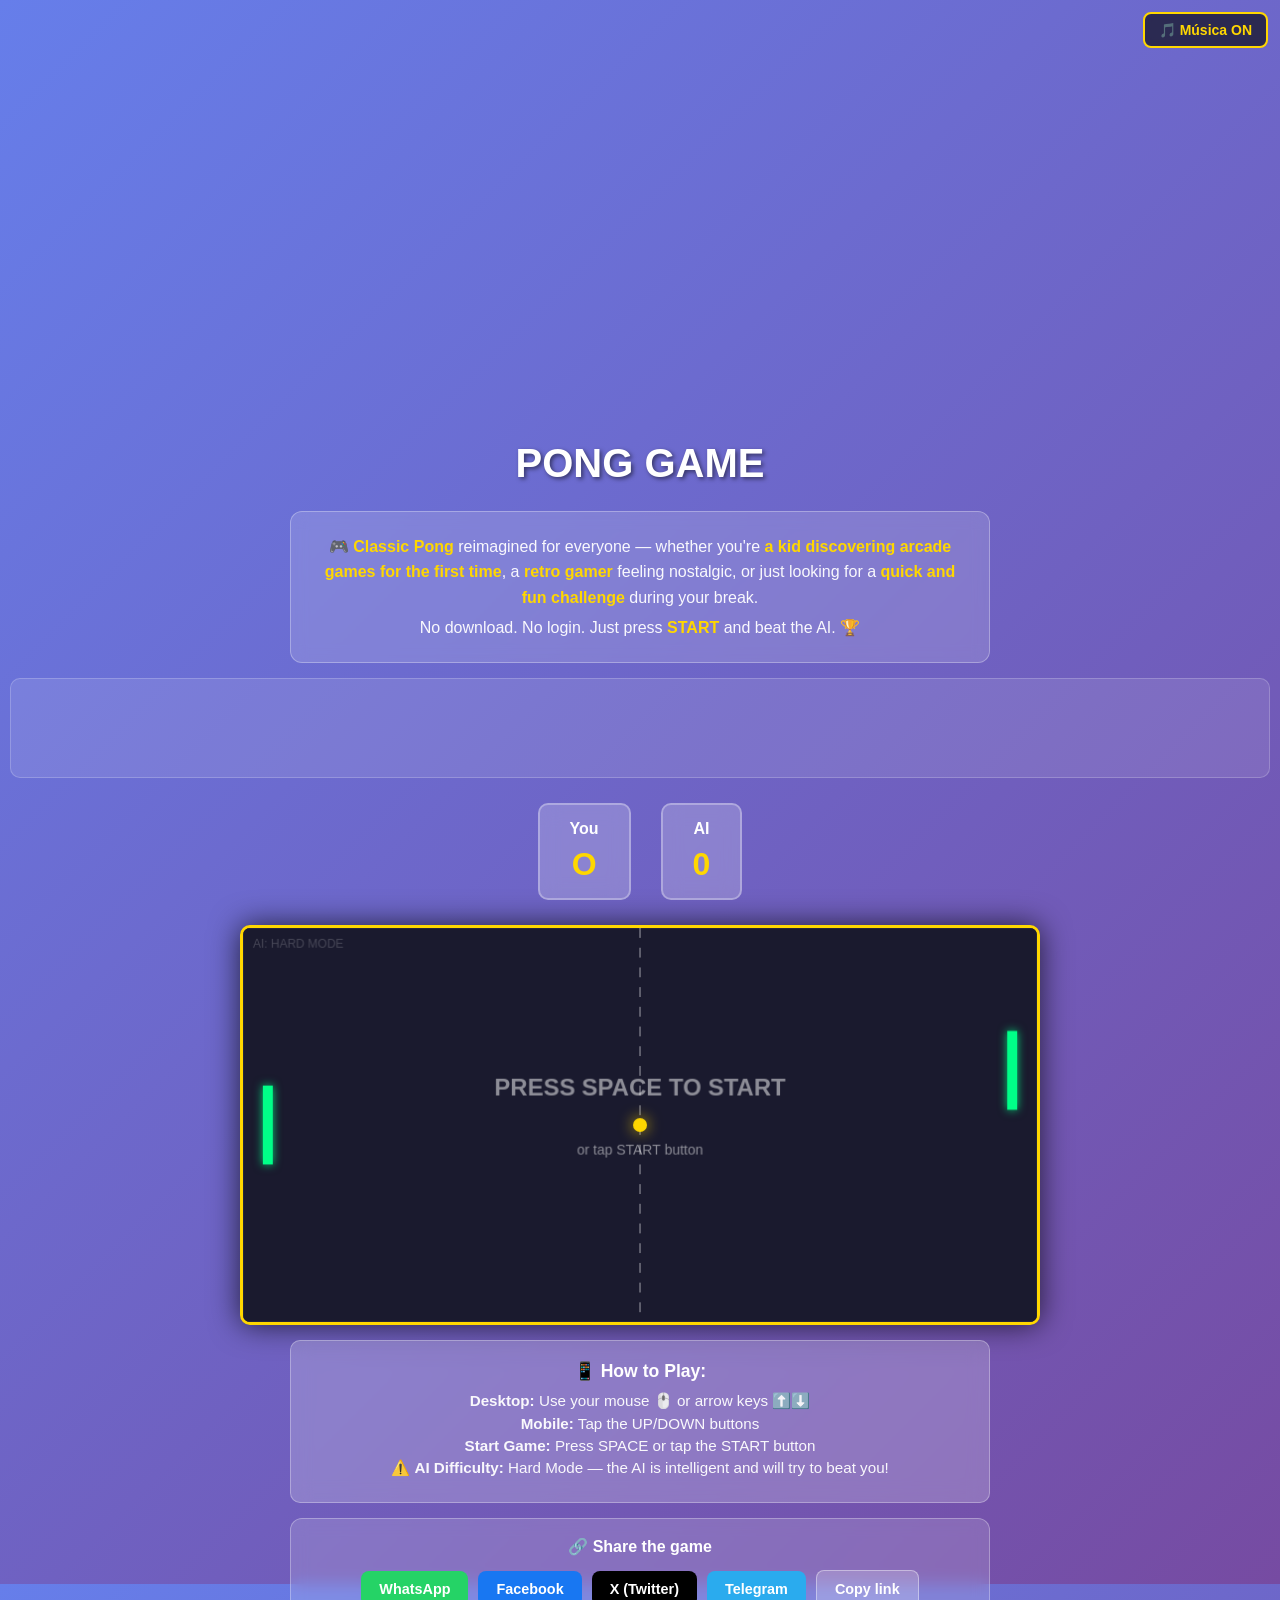
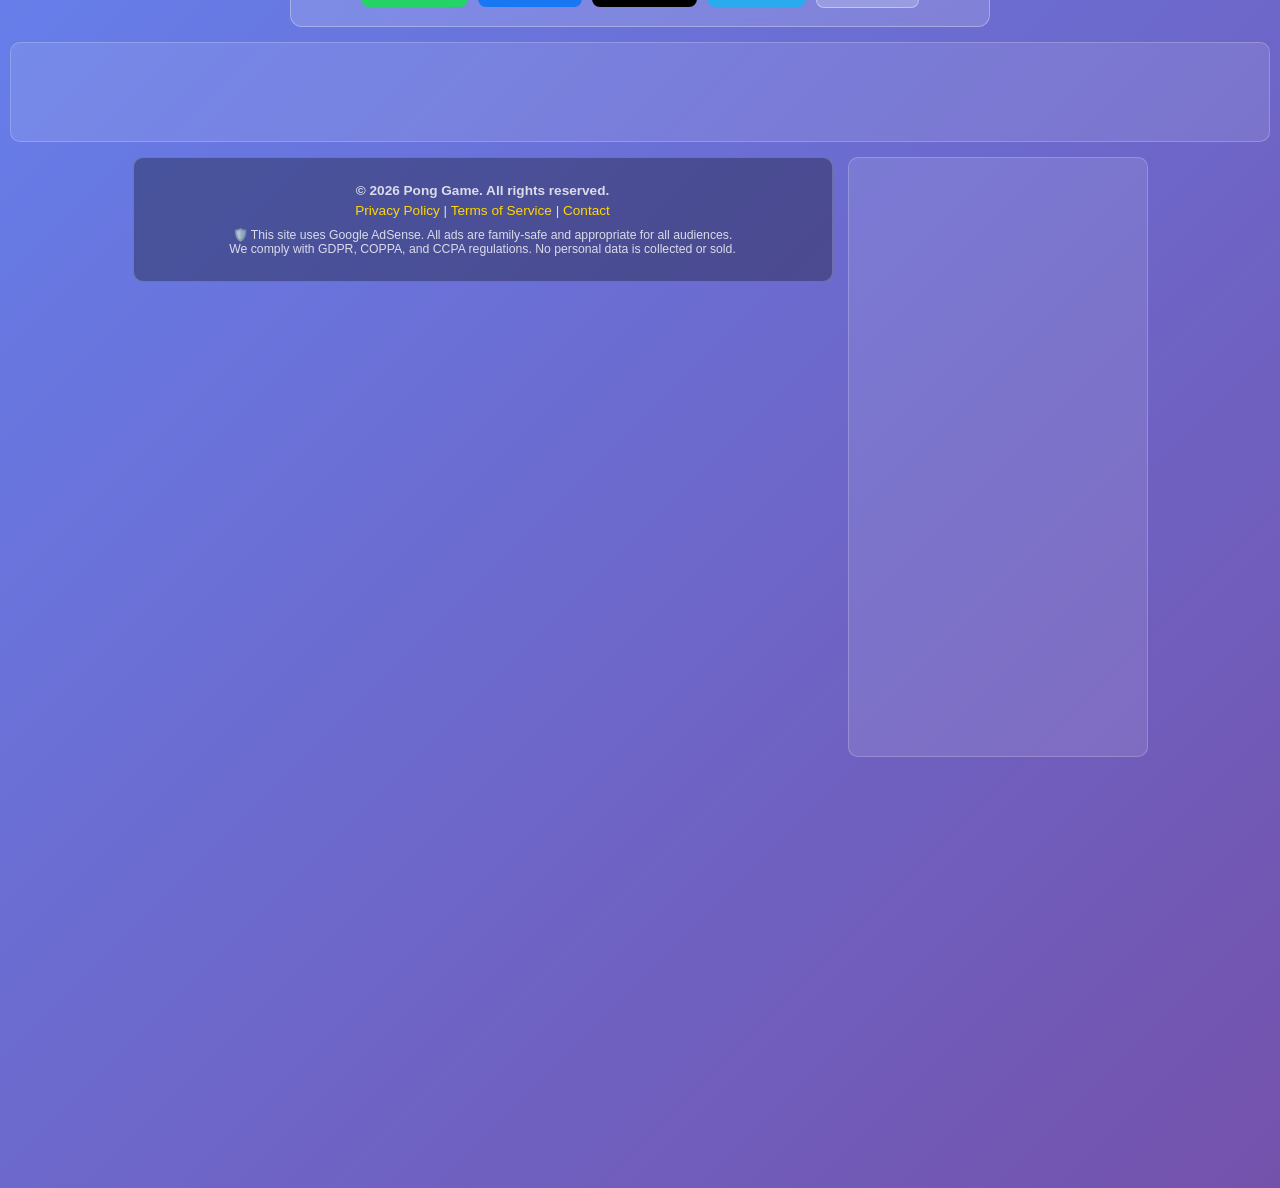
<file: index.html>
<!DOCTYPE html>
<html lang="en">
<head>
    <meta charset="UTF-8">
    <meta name="viewport" content="width=device-width, initial-scale=1.0">

    <!-- ═══ SEO BÁSICO ═══════════════════════════════════════════════════ -->
    <title>Pong Game - Play Free Online \ Classic Arcade Game</title>
    <meta name="description" content="Play the classic Pong arcade game for free online. Challenge an intelligent AI in this timeless 2-player style game. Works on mobile and desktop — no download needed!">
    <meta name="keywords" content="pong game, play pong online, free arcade game, classic pong, online pong, browser game, retro game">
    <meta name="author" content="Pong Game">
    <meta name="robots" content="index, follow">
    <link rel="canonical" href="https://ponggamee.vercel.app/">

    <!-- ═══ OPEN GRAPH (Facebook, LinkedIn, etc.) ═══════════════════════ -->
    <meta property="og:title" content="Pong Game - Play Free Online">
    <meta property="og:description" content="Play the classic Pong arcade game for free online. Challenge an intelligent AI in this timeless 2-player style game. Works on mobile and desktop — no download needed!">
    <meta property="og:image" content="https://ponggamee.vercel.app/og-image.png">
    <meta property="og:url" content="https://ponggamee.vercel.app/">
    <meta property="og:type" content="https://ponggamee.vercel.app/">

    <!-- ═══ TWITTER CARD ════════════════════════════════════════════════ -->
    <meta name="twitter:card" content="summary_large_image">
    <meta name="twitter:title" content="Pong Game - Play Free Online">
    <meta name="twitter:description" content="Challenge an intelligent AI in the classic Pong game. Free, instant play — no download, no login!">
    <meta name="twitter:image" content="https://ponggamee.vercel.app/og-image.png">

    <!-- ═══ SCHEMA.ORG (rich results no Google) ═════════════════════════ -->
    <script type="application/ld+json">
    {
      "@context": "https://schema.org",
      "@type": "VideoGame",
      "name": "Pong Game",
      "description": "Play the classic Pong arcade game for free online. Challenge an intelligent AI — no download or login required.",
      "url": "https://ponggamee.vercel.app/",
      "genre": "Arcade",
      "gamePlatform": "Web Browser",
      "operatingSystem": "Any",
      "applicationCategory": "Game",
      "offers": {
        "@type": "Offer",
        "price": "0",
        "priceCurrency": "USD"
      }
    }
    </script>

    <!-- ═══ GOOGLE TAG MANAGER ══════════════════════════════════════════ -->
    <!-- Substitui GTM-XXXXXXX pelo teu ID do GTM --
    <script>(function(w,d,s,l,i){w[l]=w[l]||[];w[l].push({'gtm.start':
    new Date().getTime(),event:'gtm.js'});var f=d.getElementsByTagName(s)[0],
    j=d.createElement(s),dl=l!='dataLayer'?'&l='+l:'';j.async=true;j.src=
    'https://www.googletagmanager.com/gtag/js?id=GT-K5QV394W'+i+dl;f.parentNode.insertBefore(j,f);
    })(window,document,'script','dataLayer','GTM-K5QV394W');</script -->

    <!-- Google tag (gtag.js) -->
    <script async src="https://www.googletagmanager.com/gtag/js?id=GT-K5QV394W"></script>
       <script>
  window.dataLayer = window.dataLayer || [];
  function gtag(){dataLayer.push(arguments);}
  gtag('js', new Date());

  gtag('config', 'GT-K5QV394W');
</script>
    <!-- Fim GTM head -->

    <link rel="stylesheet" href="styles.css">

    <!-- Google AdSense -->
    <script async src="https://pagead2.googlesyndication.com/pagead/js/adsbygoogle.js?client=ca-pub-2623532298232783"
     crossorigin="anonymous"></script>
</head>
<body>

    <!-- ═══ GOOGLE TAG MANAGER (noscript) ═══════════════════════════════ -->
    <!-- Substitui GTM-XXXXXXX pelo teu ID do GTM -->
    <noscript><iframe src="https://www.googletagmanager.com/gtag/js?id=GT-K5QV394W"
    height="0" width="0" style="display:none;visibility:hidden"></iframe></noscript>
    <!-- Fim GTM body -->

    <div class="container">
        <h1>PONG GAME</h1>

        <!-- ═══ DESCRIÇÃO — para quem é o jogo ══════════════════════════ -->
        <div class="game-description">
            <p>
                🎮 <strong>Classic Pong</strong> reimagined for everyone — whether you're
                <strong>a kid discovering arcade games for the first time</strong>,
                a <strong>retro gamer</strong> feeling nostalgic, or just looking for
                a <strong>quick and fun challenge</strong> during your break.
            </p>
            <p>
                No download. No login. Just press <strong>START</strong> and beat the AI. 🏆
            </p>
         </div>

         <!-- AdSense Top Banner -->
         <div class="ad-container">
            <ins class="adsbygoogle"
              style="display:block; text-align:center;"
              data-ad-layout="in-article"
             data-ad-format="fluid"
             data-ad-client="ca-pub-2623532298232783"
             data-ad-slot="5934276541"></ins>
            <script>
                 (adsbygoogle = window.adsbygoogle || []).push({});
            </script>
         </div>

         <div class="scoreboard">
            <div class="score">
                <h2>You</h2>
                <p id="playerScore">O</p>
            </div>
            <div class="score">
                <h2>AI</h2>
                <p id="computerScore">0</p>
            </div>
         </div>

         <div class="game-wrapper">
            <canvas id="pongCanvas" width="800" height="400"></canvas>

            <!-- Mobile Controls -->
            <div class="mobile-controls">
                <button class="control-btn up-btn" id="upBtn">▲ UP</button>
                <button class="control-btn pause-btn" id="pauseBtn">⏸ START</button>
                <button class="control-btn down-btn" id="downBtn">▼ DOWN</button>
            </div>
        </div>
            
        <!-- AdSense Sidebar Left -->
        <div class="ad-sidebar-left">
            <ins class="adsbygoogle"
                 style="display:block"
                 data-ad-client="ca-pub-2623532298232783"
                  data-ad-slot="8560439883"
                 data-ad-format="auto"
                 data-full-width-responsive="true"></ins>
            <script>
                 (adsbygoogle = window.adsbygoogle || []).push({});
            </script>
         </div>

         <div class="controls">
            <h3>📱 How to Play:</h3>
            <p><strong>Desktop:</strong> Use your mouse 🖱️ or arrow keys ⬆️⬇️</p>
            <p><strong>Mobile:</strong> Tap the UP/DOWN buttons</p>
            <p><strong>Start Game:</strong> Press SPACE or tap the START button</p>
            <p>⚠️ <strong>AI Difficulty:</strong> Hard Mode — the AI is intelligent and will try to beat you!</p>
        </div>
          
         <!-- ═══ BOTÕES DE PARTILHA ════════════════════════════════════════════ -->
         <div class="share-section">
         <p class="share-label">🔗 Share the game</p>
         <div class="share-buttons">

         <!-- WhatsApp -->
         <a class="share-btn btn-whatsapp"
         href="https://api.whatsapp.com/send?text=Play%20the%20classic%20Pong%20online%20%E2%80%94%20free%2C%20no%20download!%20%F0%9F%8F%93%20https%3A%2F%2Fponggame.com%2F"
         target="_blank" rel="noopener">
         WhatsApp
         </a>

         <!-- Facebook -->
         <a class="share-btn btn-facebook"
         href="https://www.facebook.com/sharer/sharer.php?u=https%3A%2F%2Fponggamee.vercel.app/%2F"
         target="_blank" rel="noopener">
         Facebook
         </a>

         <!-- X / Twitter -->
         <a class="share-btn btn-twitter"
          href="https://twitter.com/intent/tweet?text=Play%20the%20classic%20Pong%20online%20%F0%9F%8F%93%20%E2%80%94%20free%2C%20no%20download!&url=https%3A%2F%2Fponggamee.vercel.app/%2F"
          target="_blank" rel="noopener">
          X (Twitter)
         </a>

         <!-- Telegram -->
         <a class="share-btn btn-telegram"
         href="https://t.me/share/url?url=https%3A%2F%2Fponggamee.vercel.app/%2F&text=Play%20the%20classic%20Pong%20online%20%F0%9F%8F%93%20%E2%80%94%20free%2C%20no%20download!"
         target="_blank" rel="noopener">
         Telegram
         </a>

          <!-- Copiar link -->
           <button class="share-btn btn-copy" onclick="copyLink()">
           Copy link
          </button>
          <span id="copyToast" style="display:none; color:#00ff88; font-size:0.85em;">✓ Link copied!</span>
          </div>
        </div>

        <!-- AdSense Bottom Banner -->
        <div class="ad-container">
            <ins class="adsbygoogle"
             style="display:block"
             data-ad-client="ca-pub-2623532298232783"
             data-ad-slot="7251924772"
             data-ad-format="auto"
             data-full-width-responsive="true"></ins>
            <script>
                 (adsbygoogle = window.adsbygoogle || []).push({});
            </script>
        </div>

        <!-- Privacy & Policies Footer -->
        <div class="policy-footer">
            <p><strong>© 2026 Pong Game. All rights reserved.</strong></p>
            <p>
                <a href="privacy.html">Privacy Policy</a> |
                <a href="terms.html">Terms of Service</a> |
                <a href="contact.html">Contact</a>
            </p>
            <p style="margin-top: 10px; font-size: 0.9em;">
                🛡️ This site uses Google AdSense. All ads are family-safe and appropriate for all audiences.
                <br>We comply with GDPR, COPPA, and CCPA regulations. No personal data is collected or sold.
            </p>
        </div>
    </div>

    <script src="script.js"></script>
</body>
</html>
<!-- Nota: adiciona o bloco abaixo ao teu styles.css -->
</file>
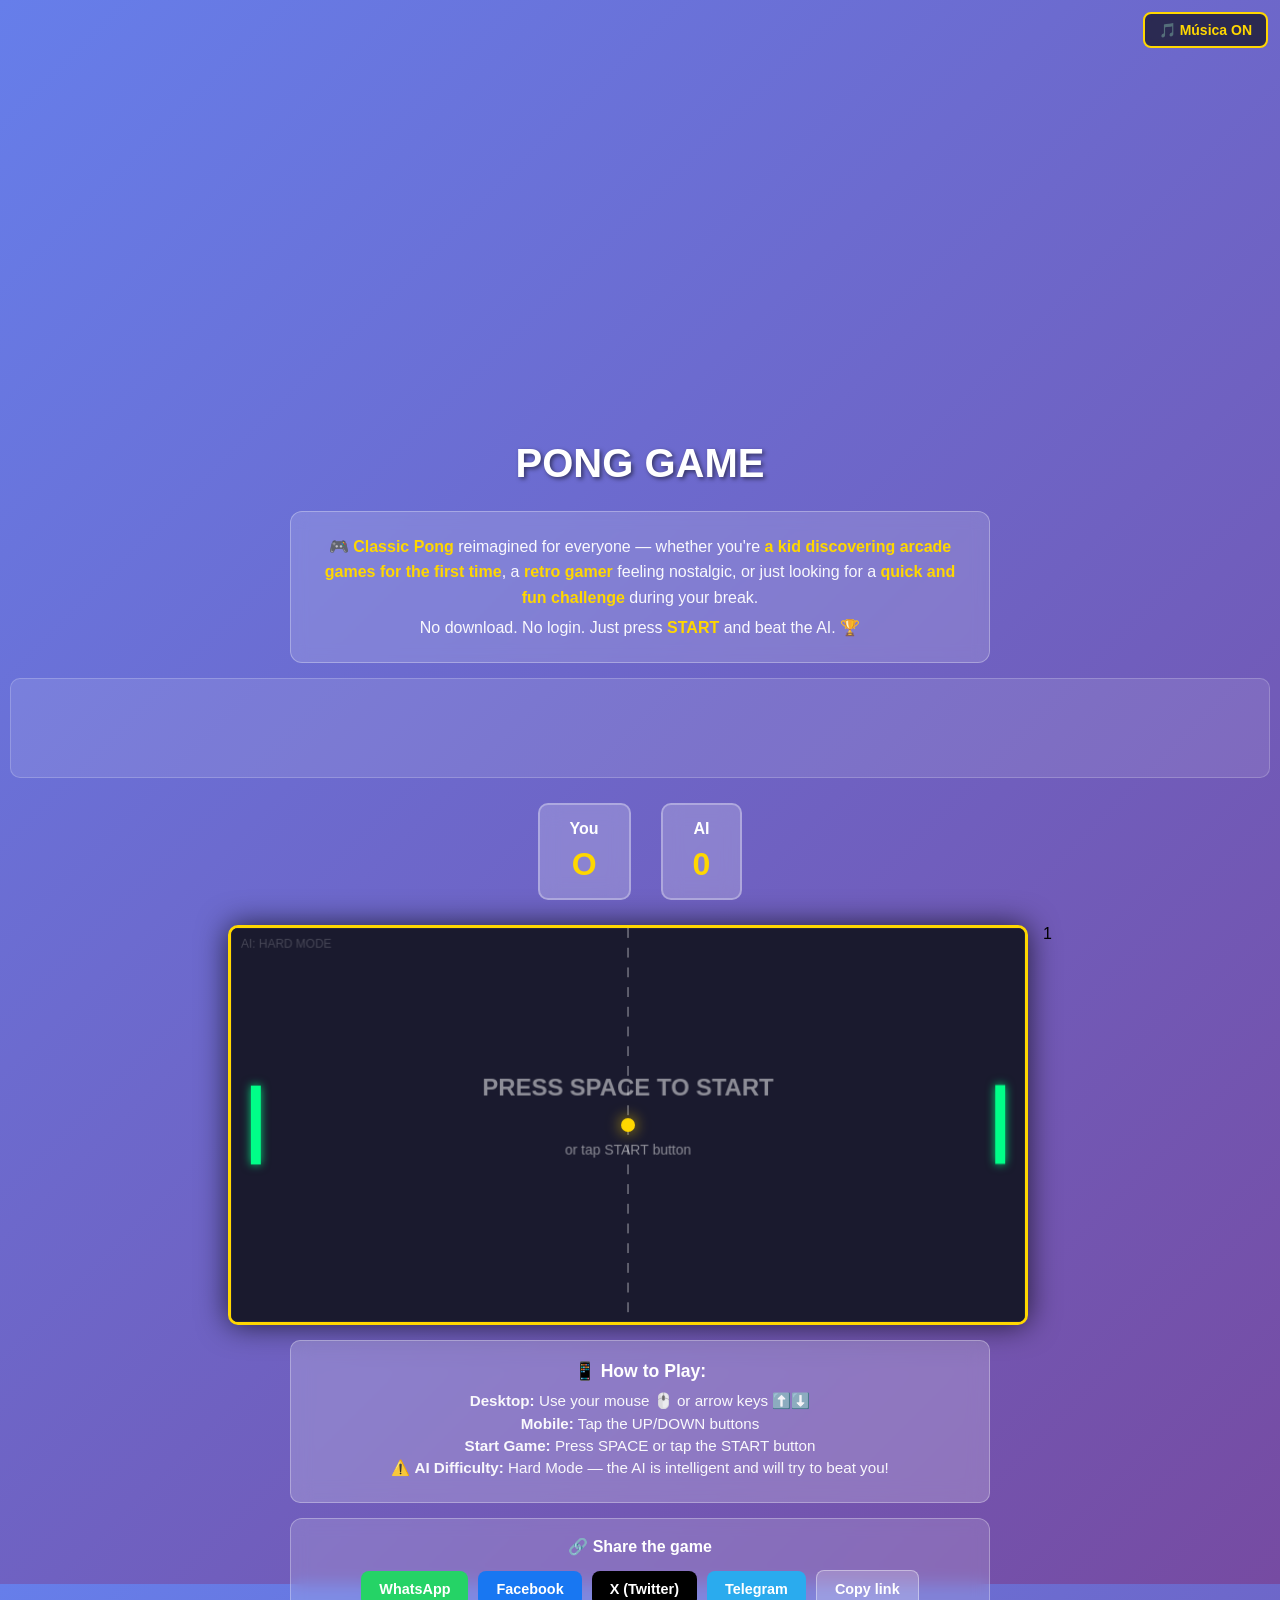
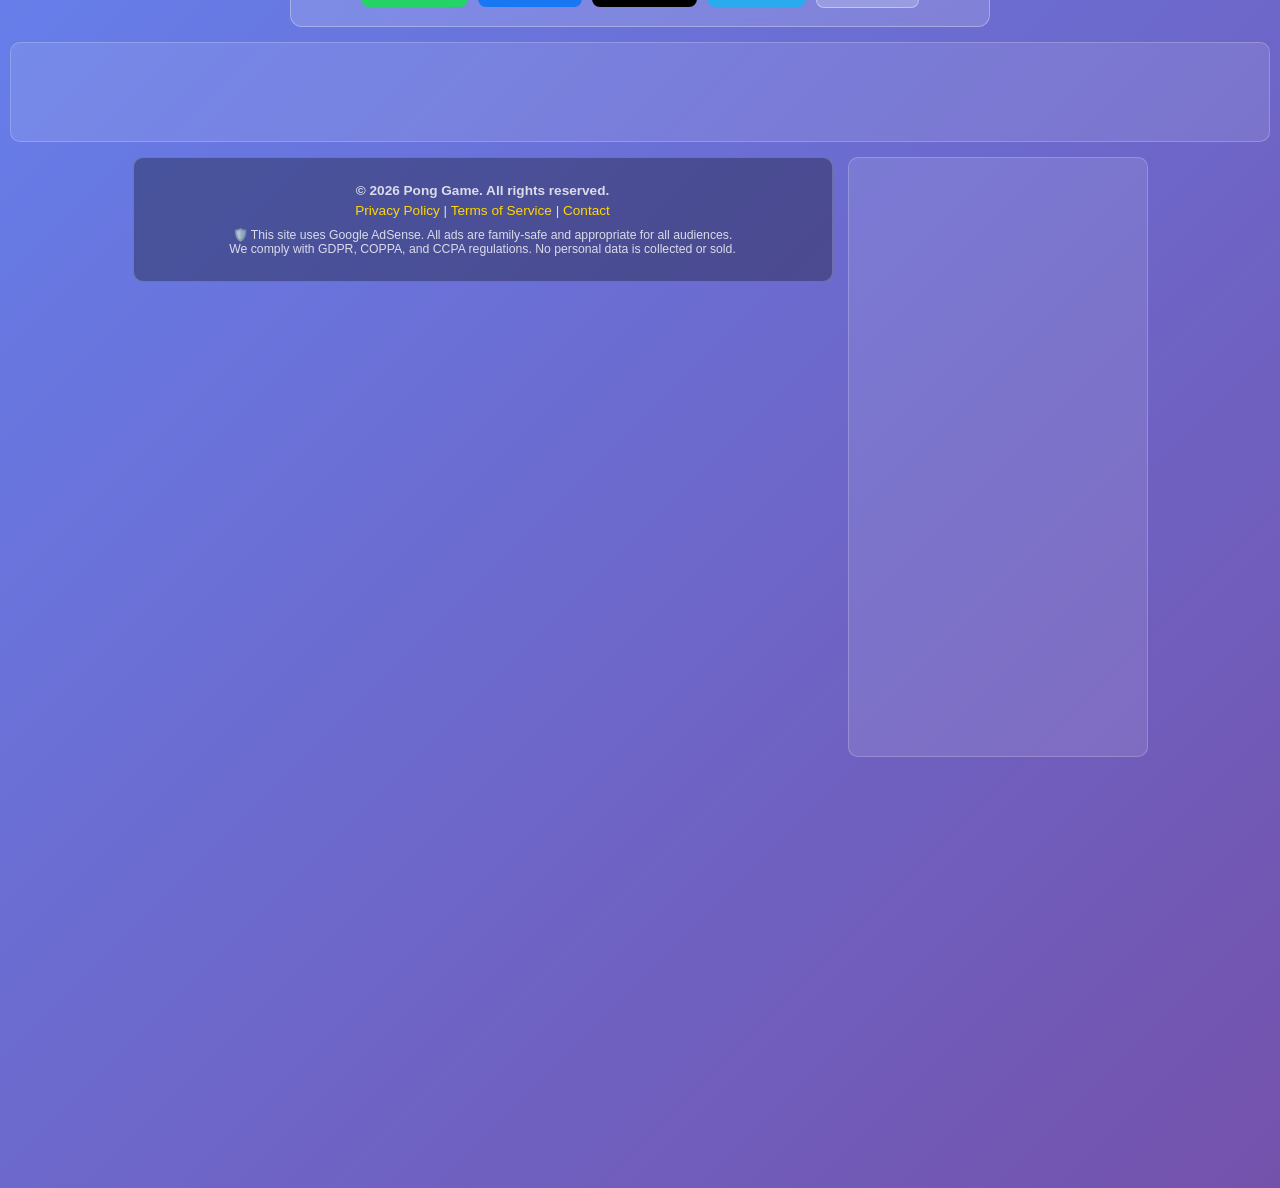
<file: Pong-Game/index.html>
<!DOCTYPE html>
<html lang="en">
<head>
    <meta charset="UTF-8">
    <meta name="viewport" content="width=device-width, initial-scale=1.0">

    <!-- ═══ SEO BÁSICO ═══════════════════════════════════════════════════ -->
    <title>Pong Game - Play Free Online \ Classic Arcade Game</title>
    <meta name="description" content="Play the classic Pong arcade game for free online. Challenge an intelligent AI in this timeless 2-player style game. Works on mobile and desktop — no download needed!">
    <meta name="keywords" content="pong game, play pong online, free arcade game, classic pong, online pong, browser game, retro game">
    <meta name="author" content="Pong Game">
    <meta name="robots" content="index, follow">
    <link rel="canonical" href="https://yoursite.com/">

    <!-- ═══ OPEN GRAPH (Facebook, LinkedIn, etc.) ═══════════════════════ -->
    <meta property="og:title" content="Pong Game - Play Free Online">
    <meta property="og:description" content="Play the classic Pong arcade game for free online. Challenge an intelligent AI in this timeless 2-player style game. Works on mobile and desktop — no download needed!">
    <meta property="og:image" content="https://yoursite.com/og-image.png">
    <meta property="og:url" content="https://yoursite.com/">
    <meta property="og:type" content="website">

    <!-- ═══ TWITTER CARD ════════════════════════════════════════════════ -->
    <meta name="twitter:card" content="summary_large_image">
    <meta name="twitter:title" content="Pong Game - Play Free Online">
    <meta name="twitter:description" content="Challenge an intelligent AI in the classic Pong game. Free, instant play — no download, no login!">
    <meta name="twitter:image" content="https://yoursite.com/og-image.png">

    <!-- ═══ SCHEMA.ORG (rich results no Google) ═════════════════════════ -->
    <script type="application/ld+json">
    {
      "@context": "https://schema.org",
      "@type": "VideoGame",
      "name": "Pong Game",
      "description": "Play the classic Pong arcade game for free online. Challenge an intelligent AI — no download or login required.",
      "url": "https://yoursite.com/",
      "genre": "Arcade",
      "gamePlatform": "Web Browser",
      "operatingSystem": "Any",
      "applicationCategory": "Game",
      "offers": {
        "@type": "Offer",
        "price": "0",
        "priceCurrency": "USD"
      }
    }
    </script>

    <!-- ═══ GOOGLE TAG MANAGER ══════════════════════════════════════════ -->
    <!-- Substitui GTM-XXXXXXX pelo teu ID do GTM -->
    <script>(function(w,d,s,l,i){w[l]=w[l]||[];w[l].push({'gtm.start':
    new Date().getTime(),event:'gtm.js'});var f=d.getElementsByTagName(s)[0],
    j=d.createElement(s),dl=l!='dataLayer'?'&l='+l:'';j.async=true;j.src=
    'https://www.googletagmanager.com/gtm.js?id='+i+dl;f.parentNode.insertBefore(j,f);
    })(window,document,'script','dataLayer','GTM-K5QV394W');</script>
    <!-- Fim GTM head -->

    <link rel="stylesheet" href="styles.css">

    <!-- Google AdSense -->
    <script async src="https://pagead2.googlesyndication.com/pagead/js/adsbygoogle.js?client=ca-pub-2623532298232783"
     crossorigin="anonymous"></script>
</head>
<body>

    <!-- ═══ GOOGLE TAG MANAGER (noscript) ═══════════════════════════════ -->
    <!-- Substitui GTM-XXXXXXX pelo teu ID do GTM -->
    <noscript><iframe src="https://www.googletagmanager.com/ns.html?id=GTM-K5QV394W"
    height="0" width="0" style="display:none;visibility:hidden"></iframe></noscript>
    <!-- Fim GTM body -->

    <div class="container">
        <h1>PONG GAME</h1>

        <!-- ═══ DESCRIÇÃO — para quem é o jogo ══════════════════════════ -->
        <div class="game-description">
            <p>
                🎮 <strong>Classic Pong</strong> reimagined for everyone — whether you're
                <strong>a kid discovering arcade games for the first time</strong>,
                a <strong>retro gamer</strong> feeling nostalgic, or just looking for
                a <strong>quick and fun challenge</strong> during your break.
            </p>
            <p>
                No download. No login. Just press <strong>START</strong> and beat the AI. 🏆
            </p>
         </div>

         <!-- AdSense Top Banner -->
         <div class="ad-container">
            <ins class="adsbygoogle"
              style="display:block; text-align:center;"
              data-ad-layout="in-article"
             data-ad-format="fluid"
             data-ad-client="ca-pub-2623532298232783"
             data-ad-slot="5934276541"></ins>
            <script>
                 (adsbygoogle = window.adsbygoogle || []).push({});
            </script>
         </div>

         <div class="scoreboard">
            <div class="score">
                <h2>You</h2>
                <p id="playerScore">O</p>
            </div>
            <div class="score">
                <h2>AI</h2>
                <p id="computerScore">0</p>
            </div>
         </div>

         <div class="game-wrapper">
            <canvas id="pongCanvas" width="800" height="400"></canvas>

            <!-- Mobile Controls -->
            <div class="mobile-controls">
                <button class="control-btn up-btn" id="upBtn">▲ UP</button>
                <button class="control-btn pause-btn" id="pauseBtn">⏸ START</button>
                <button class="control-btn down-btn" id="downBtn">▼ DOWN</button>
            </div>
        </div>
            1
        <!-- AdSense Sidebar Left -->
        <div class="ad-sidebar-left">
            <ins class="adsbygoogle"
                 style="display:block"
                 data-ad-client="ca-pub-2623532298232783"
                  data-ad-slot="8560439883"
                 data-ad-format="auto"
                 data-full-width-responsive="true"></ins>
            <script>
                 (adsbygoogle = window.adsbygoogle || []).push({});
            </script>
         </div>

         <div class="controls">
            <h3>📱 How to Play:</h3>
            <p><strong>Desktop:</strong> Use your mouse 🖱️ or arrow keys ⬆️⬇️</p>
            <p><strong>Mobile:</strong> Tap the UP/DOWN buttons</p>
            <p><strong>Start Game:</strong> Press SPACE or tap the START button</p>
            <p>⚠️ <strong>AI Difficulty:</strong> Hard Mode — the AI is intelligent and will try to beat you!</p>
        </div>
          
         <!-- ═══ BOTÕES DE PARTILHA ════════════════════════════════════════════ -->
         <div class="share-section">
         <p class="share-label">🔗 Share the game</p>
         <div class="share-buttons">

         <!-- WhatsApp -->
         <a class="share-btn btn-whatsapp"
         href="https://api.whatsapp.com/send?text=Play%20the%20classic%20Pong%20online%20%E2%80%94%20free%2C%20no%20download!%20%F0%9F%8F%93%20https%3A%2F%2Fponggame.com%2F"
         target="_blank" rel="noopener">
         WhatsApp
         </a>

         <!-- Facebook -->
         <a class="share-btn btn-facebook"
         href="https://www.facebook.com/sharer/sharer.php?u=https%3A%2F%2Fponggame.com%2F"
         target="_blank" rel="noopener">
         Facebook
         </a>

         <!-- X / Twitter -->
         <a class="share-btn btn-twitter"
          href="https://twitter.com/intent/tweet?text=Play%20the%20classic%20Pong%20online%20%F0%9F%8F%93%20%E2%80%94%20free%2C%20no%20download!&url=https%3A%2F%2Fponggame.com%2F"
          target="_blank" rel="noopener">
          X (Twitter)
         </a>

         <!-- Telegram -->
         <a class="share-btn btn-telegram"
         href="https://t.me/share/url?url=https%3A%2F%2Fponggame.com%2F&text=Play%20the%20classic%20Pong%20online%20%F0%9F%8F%93%20%E2%80%94%20free%2C%20no%20download!"
         target="_blank" rel="noopener">
         Telegram
         </a>

          <!-- Copiar link -->
           <button class="share-btn btn-copy" onclick="copyLink()">
           Copy link
          </button>
          <span id="copyToast" style="display:none; color:#00ff88; font-size:0.85em;">✓ Link copied!</span>
          </div>
        </div>

        <!-- AdSense Bottom Banner -->
        <div class="ad-container">
            <ins class="adsbygoogle"
             style="display:block"
             data-ad-client="ca-pub-2623532298232783"
             data-ad-slot="7251924772"
             data-ad-format="auto"
             data-full-width-responsive="true"></ins>
            <script>
                 (adsbygoogle = window.adsbygoogle || []).push({});
            </script>
        </div>

        <!-- Privacy & Policies Footer -->
        <div class="policy-footer">
            <p><strong>© 2026 Pong Game. All rights reserved.</strong></p>
            <p>
                <a href="privacy.html">Privacy Policy</a> |
                <a href="terms.html">Terms of Service</a> |
                <a href="contact.html">Contact</a>
            </p>
            <p style="margin-top: 10px; font-size: 0.9em;">
                🛡️ This site uses Google AdSense. All ads are family-safe and appropriate for all audiences.
                <br>We comply with GDPR, COPPA, and CCPA regulations. No personal data is collected or sold.
            </p>
        </div>
    </div>

    <script src="script.js"></script>
</body>
</html>
<!-- Nota: adiciona o bloco abaixo ao teu styles.css -->
</file>
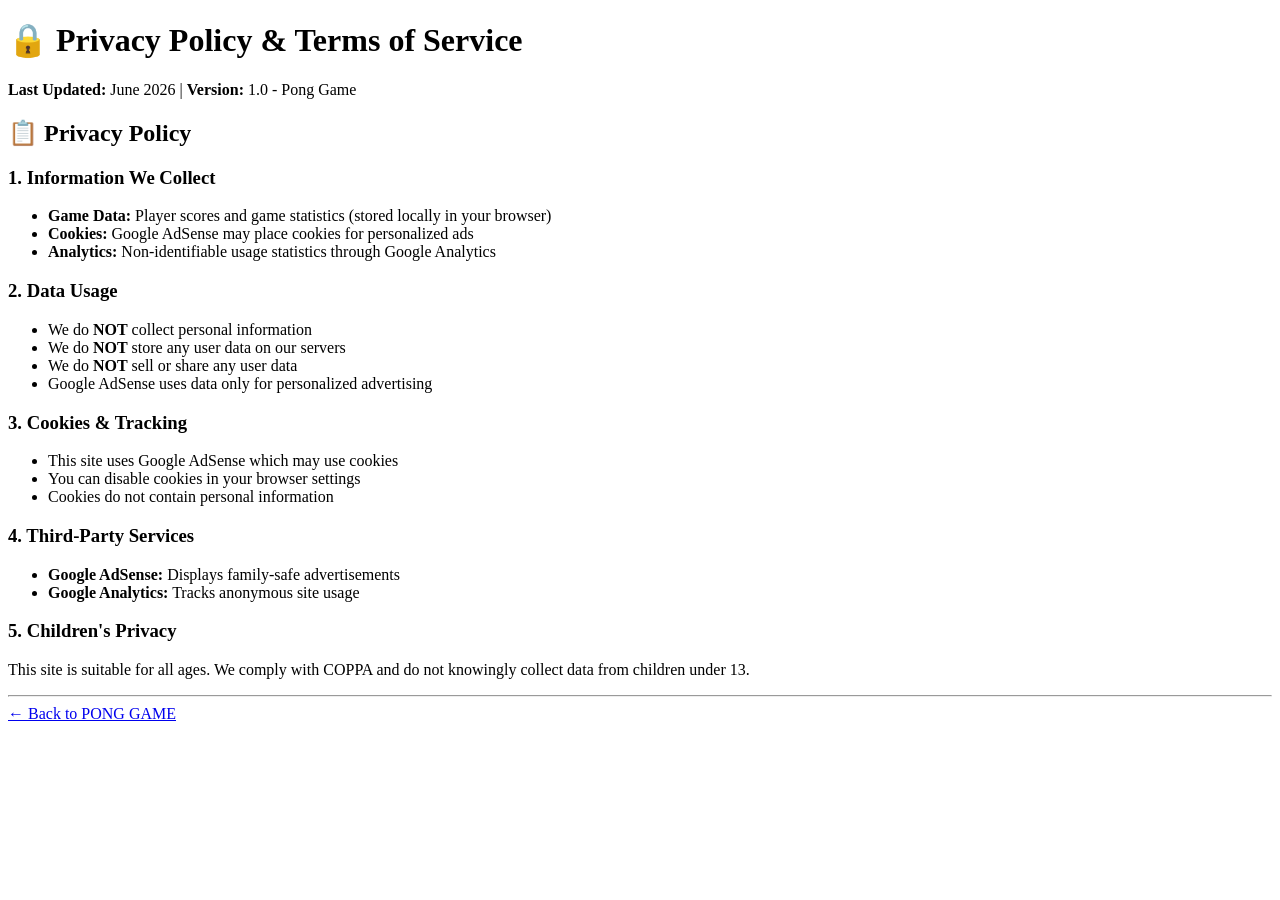
<file: privacy.html>
<!DOCTYPE html>
<html lang="en">
<head>
    <meta charset="UTF-8">
    <meta name="viewport" content="width=device-width, initial-scale=1.0">
    <title>Privacy Policy & Terms of Service - Pong Game</title>
    <div class="container">
        <h1>🔒 Privacy Policy & Terms of Service</h1>
        
        <div class="highlight">
            <strong>Last Updated:</strong> June 2026 | <strong>Version:</strong> 1.0 - Pong Game
        </div>

        <!-- Privacy Policy Section -->
        <h2>📋 Privacy Policy</h2>

        <h3>1. Information We Collect</h3>
        <ul>
            <li><strong>Game Data:</strong> Player scores and game statistics (stored locally in your browser)</li>
            <li><strong>Cookies:</strong> Google AdSense may place cookies for personalized ads</li>
            <li><strong>Analytics:</strong> Non-identifiable usage statistics through Google Analytics</li>
        </ul>

        <h3>2. Data Usage</h3>
        <ul>
            <li>We do <strong>NOT</strong> collect personal information</li>
            <li>We do <strong>NOT</strong> store any user data on our servers</li>
            <li>We do <strong>NOT</strong> sell or share any user data</li>
            <li>Google AdSense uses data only for personalized advertising</li>
        </ul>

        <h3>3. Cookies & Tracking</h3>
        <ul>
            <li>This site uses Google AdSense which may use cookies</li>
            <li>You can disable cookies in your browser settings</li>
            <li>Cookies do not contain personal information</li>
        </ul>

        <h3>4. Third-Party Services</h3>
        <ul>
            <li><strong>Google AdSense:</strong> Displays family-safe advertisements</li>
            <li><strong>Google Analytics:</strong> Tracks anonymous site usage</li>
        </ul>

        <h3>5. Children's Privacy</h3>
        <p>This site is suitable for all ages. We comply with COPPA and do not knowingly collect data from children under 13.</p>

        <hr>
    <a href="index.html" class="back-link">← Back to PONG GAME</a>
    </div> 
</body>
</html>
</file>
<file: styles.css>
* {
    margin: 0;
    padding: 0;
    box-sizing: border-box;
}

html, body {
    width: 100%;
     height: 176%;
}

body {
    font-family: 'Segoe UI', Tahoma, Geneva, Verdana, sans-serif;
    background: linear-gradient(135deg, #667eea 0%, #764ba2 100%);
    min-height: 100vh;
    display: flex;
    justify-content: center;
    align-items: center;
    padding: 10px;
    overflow-x: hidden;
}

.container {
    display: flex;
    flex-wrap: wrap;
    justify-content: center;
    align-items: flex-start;
    gap: 15px;
    max-width: 1400px;
    margin: 0 auto;
    width: 100%;
}

h1 {
    color: white;
    text-align: center;
    font-size: 2.5em;
    margin: 10px 0;
    text-shadow: 2px 2px 4px rgba(0, 0, 0, 0.5);
    width: 100%;
}

/* ═══ DESCRIÇÃO DO JOGO ══════════════════════════════════════════════════ */
.game-description {
    background: rgba(255, 255, 255, 0.15);
    border: 1px solid rgba(255, 255, 255, 0.3);
    border-radius: 12px;
    padding: 18px 24px;
    text-align: center;
    width: 100%;
    max-width: 700px;
    backdrop-filter: blur(8px);
}

.game-description p {
    color: rgba(255, 255, 255, 0.95);
    font-size: 1em;
    line-height: 1.6;
    margin: 4px 0;
}

.game-description strong {
    color: #ffd700;
}

/* ═══ SCOREBOARD ══════════════════════════════════════════════════════════ */
.scoreboard {
    display: flex;
    gap: 30px;
    justify-content: center;
    width: 100%;
    margin: 10px 0;
}

.score {
    background: rgba(255, 255, 255, 0.2);
    padding: 15px 30px;
    border-radius: 10px;
    text-align: center;
    backdrop-filter: blur(10px);
    border: 2px solid rgba(255, 255, 255, 0.3);
}

.score h2 {
    color: white;
    font-size: 1em;
    margin-bottom: 8px;
}

.score p {
    color: #ffd700;
    font-size: 2em;
    font-weight: bold;
}

/* ═══ GAME WRAPPER ════════════════════════════════════════════════════════ */
.game-wrapper {
    display: flex;
    flex-direction: column;
    align-items: center;
    gap: 15px;
    width: 100%;
    max-width: 800px;
}

/* ═══ CANVAS ══════════════════════════════════════════════════════════════ */
#pongCanvas {
    display: block;
    background: #1a1a2e;
    border: 3px solid #ffd700;
    border-radius: 10px;
    box-shadow: 0 0 30px rgba(0, 0, 0, 0.7);
    cursor: none;
    width: 100%;
    max-width: 800px;
    height: auto;
    aspect-ratio: 2 / 1;
}

/* ═══ MOBILE CONTROLS ════════════════════════════════════════════════════ */
.mobile-controls {
    display: none;
    gap: 10px;
    justify-content: center;
    align-items: center;
    width: 100%;
    flex-wrap: wrap;
}

.control-btn {
    padding: 15px 20px;
    font-size: 1em;
    font-weight: bold;
    border: none;
    border-radius: 8px;
    cursor: pointer;
    transition: all 0.2s;
    color: white;
    text-shadow: 1px 1px 2px rgba(0, 0, 0, 0.5);
    touch-action: manipulation;
    -webkit-tap-highlight-color: transparent;
    user-select: none;
    -webkit-user-select: none;
}

.up-btn, .down-btn {
    background: linear-gradient(135deg, #667eea 0%, #764ba2 100%);
    border: 2px solid #ffd700;
    flex: 1;
    min-width: 100px;
    max-width: 150px;
}

.up-btn:active, .down-btn:active {
    transform: scale(0.95);
    box-shadow: 0 0 15px rgba(255, 215, 0, 0.6);
}

.pause-btn {
    background: linear-gradient(135deg, #f093fb 0%, #f5576c 100%);
    border: 2px solid #ffd700;
    flex: 1;
    min-width: 120px;
    max-width: 180px;
}

.pause-btn:hover {
    box-shadow: 0 0 20px rgba(245, 87, 108, 0.6);
}

.pause-btn:active {
    transform: scale(0.95);
}

/* ═══ ADSENSE ════════════════════════════════════════════════════════════ */
.ad-container {
    width: 100%;
    display: flex;
    justify-content: center;
    padding: 10px;
    background: rgba(255, 255, 255, 0.1);
    border-radius: 10px;
    min-height: 100px;
    border: 1px solid rgba(255, 255, 255, 0.2);
}

.ad-sidebar-left {
    min-width: 300px;
    padding: 10px;
    background: rgba(255, 255, 255, 0.1);
    border-radius: 10px;
    min-height: 600px;
    order: +1;
    border: 1px solid rgba(255, 255, 255, 0.2);
}

/* ═══ CONTROLS INFO ══════════════════════════════════════════════════════ */
.controls {
    background: rgba(255, 255, 255, 0.2);
    padding: 20px;
    border-radius: 10px;
    text-align: center;
    backdrop-filter: blur(10px);
    width: 100%;
    max-width: 700px;
    border: 1px solid rgba(255, 255, 255, 0.3);
}

.controls h3 {
    color: white;
    font-size: 1.1em;
    margin-bottom: 10px;
}

.controls p {
    color: rgba(255, 255, 255, 0.95);
    font-size: 0.95em;
    margin: 5px 0;
}

/* ═══ POLICY FOOTER ══════════════════════════════════════════════════════ */
.policy-footer {
    background: rgba(0, 0, 0, 0.3);
    padding: 20px;
    border-radius: 10px;
    text-align: center;
    width: 100%;
    max-width: 700px;
    color: rgba(255, 255, 255, 0.8);
    font-size: 0.85em;
    border: 1px solid rgba(255, 255, 255, 0.2);
}

.policy-footer p {
    margin: 5px 0;
}

.policy-footer a {
    color: #ffd700;
    text-decoration: none;
    transition: all 0.3s;
}

.policy-footer a:hover {
    text-decoration: underline;
    color: #ffed4e;
}

/* ═══ TABLET ══════════════════════════════════════════════════════════════ */
@media (max-width: 1200px) {
    .ad-sidebar-left,
    .ad-sidebar-right {
        min-width: 250px;
        min-height: 400px;
    }

    h1 { font-size: 2em; }

    .scoreboard { gap: 20px; }

    .score {
        padding: 12px 25px;
    }

    .score p { font-size: 1.8em; }
}

/* ═══ MOBILE ══════════════════════════════════════════════════════════════ */
@media (max-width: 900px) {
    body { padding: 5px; }

    .container { gap: 10px; }

    .ad-sidebar-left,
    .ad-sidebar-right { display: none; }

    .mobile-controls { display: flex; }

    h1 {
        font-size: 1.8em;
        margin: 5px 0;
    }

    .scoreboard {
        gap: 15px;
        margin: 5px 0;
    }

    .score {
        padding: 10px 20px;
        border-radius: 8px;
    }

    .score h2 { font-size: 0.9em; }
    .score p  { font-size: 1.5em; }

    .game-wrapper { gap: 10px; }

    #pongCanvas { border: 2px solid #ffd700; }

    .control-btn {
        padding: 12px 16px;
        font-size: 0.9em;
        min-width: 80px;
        max-width: 100px;
    }

    .pause-btn {
        min-width: 100px;
        max-width: 150px;
    }

    .controls { padding: 15px; }
    .controls h3 { font-size: 1em; }
    .controls p  { font-size: 0.85em; }

    .ad-container { min-height: 80px; }

    .policy-footer {
        padding: 15px;
        font-size: 0.8em;
    }

    .game-description {
        padding: 14px 16px;
    }

    .game-description p { font-size: 0.88em; }
}

/* ═══ SMALL MOBILE ════════════════════════════════════════════════════════ */
@media (max-width: 600px) {
    body { padding: 3px; }

    .container { gap: 8px; }

    h1 {
        font-size: 1.5em;
        margin: 3px 0;
    }

    .scoreboard {
        gap: 10px;
        margin: 3px 0;
    }

    .score { padding: 8px 15px; }
    .score h2 { font-size: 0.8em; }
    .score p  { font-size: 1.3em; }

    #pongCanvas {
        max-width: 100%;
        border: 2px solid #ffd700;
    }

    .mobile-controls { width: 100%; }

    .control-btn {
        padding: 10px 12px;
        font-size: 0.8em;
        min-width: 70px;
        max-width: 85px;
        border-radius: 6px;
    }

    .up-btn, .down-btn {
        flex: 1;
        max-width: 90px;
    }

    .pause-btn {
        flex: 1;
        max-width: 100px;
        min-width: 90px;
    }

    .controls { padding: 12px; }
    .controls h3 { font-size: 0.95em; margin-bottom: 8px; }
    .controls p  { font-size: 0.8em; margin: 3px 0; }

    .ad-container {
        min-height: 60px;
        padding: 5px;
    }

    .policy-footer {
        padding: 10px;
        font-size: 0.75em;
    }

    .policy-footer p { margin: 3px 0; }

    .game-description {
        padding: 12px 14px;
    }

    .game-description p { font-size: 0.82em; }
}

/* ═══ EXTRA SMALL ═════════════════════════════════════════════════════════ */
@media (max-width: 380px) {
    h1 {
        font-size: 1.2em;
        margin: 2px 0;
    }

    .scoreboard { gap: 8px; }

    .score { padding: 6px 12px; }
    .score h2 { font-size: 0.7em; margin-bottom: 4px; }
    .score p  { font-size: 1.1em; }

    .control-btn {
        padding: 8px 10px;
        font-size: 0.7em;
        min-width: 60px;
        max-width: 75px;
    }

    .controls { padding: 10px; }
    .controls h3 { font-size: 0.85em; margin-bottom: 5px; }
    .controls p  { font-size: 0.7em; margin: 2px 0; }

    .policy-footer {
        padding: 8px;
        font-size: 0.7em;
    }

   .game-description {
        padding: 10px 12px;
    }

    .game-description p { font-size: 0.78em; }
}

/* ═══ ANIMAÇÕES ══════════════════════════════════════════════════════════ */
@keyframes pulse {
    0%, 100% { opacity: 1; }
    50%       { opacity: 0.8; }
}

.control-btn { animation: pulse 2s infinite; }
.control-btn:active { animation: none; }


/* ═══ SHARE BUTTONS ══════════════════════════════════════════════════ */
.share-section {
    background: rgba(255, 255, 255, 0.15);
    border: 1px solid rgba(255, 255, 255, 0.3);
    border-radius: 12px;
    padding: 18px 24px;
    text-align: center;
    width: 100%;
    max-width: 700px;
    backdrop-filter: blur(8px);
}

.share-label {
    color: white;
    font-size: 1em;
    font-weight: bold;
    margin-bottom: 14px;
}

.share-buttons {
    display: flex;
    flex-wrap: wrap;
    gap: 10px;
    justify-content: center;
    align-items: center;
}

.share-btn {
    display: inline-flex;
    align-items: center;
    gap: 8px;
    padding: 10px 18px;
    border-radius: 8px;
    font-size: 0.9em;
    font-weight: bold;
    border: none;
    cursor: pointer;
    text-decoration: none;
    color: #fff;
    transition: opacity 0.2s, transform 0.1s;
}

.share-btn:hover  { opacity: 0.85; transform: translateY(-2px); }
.share-btn:active { transform: scale(0.97); }

.btn-whatsapp { background: #25D366; }
.btn-facebook { background: #1877F2; }
.btn-twitter  { background: #000000; }
.btn-telegram { background: #2AABEE; }
.btn-copy     { background: rgba(255,255,255,0.2); border: 1px solid rgba(255,255,255,0.4); }
</file>
<file: Pong-Game/styles.css>
* {
    margin: 0;
    padding: 0;
    box-sizing: border-box;
}

html, body {
    width: 100%;
     height: 176%;
}

body {
    font-family: 'Segoe UI', Tahoma, Geneva, Verdana, sans-serif;
    background: linear-gradient(135deg, #667eea 0%, #764ba2 100%);
    min-height: 100vh;
    display: flex;
    justify-content: center;
    align-items: center;
    padding: 10px;
    overflow-x: hidden;
}

.container {
    display: flex;
    flex-wrap: wrap;
    justify-content: center;
    align-items: flex-start;
    gap: 15px;
    max-width: 1400px;
    margin: 0 auto;
    width: 100%;
}

h1 {
    color: white;
    text-align: center;
    font-size: 2.5em;
    margin: 10px 0;
    text-shadow: 2px 2px 4px rgba(0, 0, 0, 0.5);
    width: 100%;
}

/* ═══ DESCRIÇÃO DO JOGO ══════════════════════════════════════════════════ */
.game-description {
    background: rgba(255, 255, 255, 0.15);
    border: 1px solid rgba(255, 255, 255, 0.3);
    border-radius: 12px;
    padding: 18px 24px;
    text-align: center;
    width: 100%;
    max-width: 700px;
    backdrop-filter: blur(8px);
}

.game-description p {
    color: rgba(255, 255, 255, 0.95);
    font-size: 1em;
    line-height: 1.6;
    margin: 4px 0;
}

.game-description strong {
    color: #ffd700;
}

/* ═══ SCOREBOARD ══════════════════════════════════════════════════════════ */
.scoreboard {
    display: flex;
    gap: 30px;
    justify-content: center;
    width: 100%;
    margin: 10px 0;
}

.score {
    background: rgba(255, 255, 255, 0.2);
    padding: 15px 30px;
    border-radius: 10px;
    text-align: center;
    backdrop-filter: blur(10px);
    border: 2px solid rgba(255, 255, 255, 0.3);
}

.score h2 {
    color: white;
    font-size: 1em;
    margin-bottom: 8px;
}

.score p {
    color: #ffd700;
    font-size: 2em;
    font-weight: bold;
}

/* ═══ GAME WRAPPER ════════════════════════════════════════════════════════ */
.game-wrapper {
    display: flex;
    flex-direction: column;
    align-items: center;
    gap: 15px;
    width: 100%;
    max-width: 800px;
}

/* ═══ CANVAS ══════════════════════════════════════════════════════════════ */
#pongCanvas {
    display: block;
    background: #1a1a2e;
    border: 3px solid #ffd700;
    border-radius: 10px;
    box-shadow: 0 0 30px rgba(0, 0, 0, 0.7);
    cursor: none;
    width: 100%;
    max-width: 800px;
    height: auto;
    aspect-ratio: 2 / 1;
}

/* ═══ MOBILE CONTROLS ════════════════════════════════════════════════════ */
.mobile-controls {
    display: none;
    gap: 10px;
    justify-content: center;
    align-items: center;
    width: 100%;
    flex-wrap: wrap;
}

.control-btn {
    padding: 15px 20px;
    font-size: 1em;
    font-weight: bold;
    border: none;
    border-radius: 8px;
    cursor: pointer;
    transition: all 0.2s;
    color: white;
    text-shadow: 1px 1px 2px rgba(0, 0, 0, 0.5);
    touch-action: manipulation;
    -webkit-tap-highlight-color: transparent;
    user-select: none;
    -webkit-user-select: none;
}

.up-btn, .down-btn {
    background: linear-gradient(135deg, #667eea 0%, #764ba2 100%);
    border: 2px solid #ffd700;
    flex: 1;
    min-width: 100px;
    max-width: 150px;
}

.up-btn:active, .down-btn:active {
    transform: scale(0.95);
    box-shadow: 0 0 15px rgba(255, 215, 0, 0.6);
}

.pause-btn {
    background: linear-gradient(135deg, #f093fb 0%, #f5576c 100%);
    border: 2px solid #ffd700;
    flex: 1;
    min-width: 120px;
    max-width: 180px;
}

.pause-btn:hover {
    box-shadow: 0 0 20px rgba(245, 87, 108, 0.6);
}

.pause-btn:active {
    transform: scale(0.95);
}

/* ═══ ADSENSE ════════════════════════════════════════════════════════════ */
.ad-container {
    width: 100%;
    display: flex;
    justify-content: center;
    padding: 10px;
    background: rgba(255, 255, 255, 0.1);
    border-radius: 10px;
    min-height: 100px;
    border: 1px solid rgba(255, 255, 255, 0.2);
}

.ad-sidebar-left {
    min-width: 300px;
    padding: 10px;
    background: rgba(255, 255, 255, 0.1);
    border-radius: 10px;
    min-height: 600px;
    order: +1;
    border: 1px solid rgba(255, 255, 255, 0.2);
}

/* ═══ CONTROLS INFO ══════════════════════════════════════════════════════ */
.controls {
    background: rgba(255, 255, 255, 0.2);
    padding: 20px;
    border-radius: 10px;
    text-align: center;
    backdrop-filter: blur(10px);
    width: 100%;
    max-width: 700px;
    border: 1px solid rgba(255, 255, 255, 0.3);
}

.controls h3 {
    color: white;
    font-size: 1.1em;
    margin-bottom: 10px;
}

.controls p {
    color: rgba(255, 255, 255, 0.95);
    font-size: 0.95em;
    margin: 5px 0;
}

/* ═══ POLICY FOOTER ══════════════════════════════════════════════════════ */
.policy-footer {
    background: rgba(0, 0, 0, 0.3);
    padding: 20px;
    border-radius: 10px;
    text-align: center;
    width: 100%;
    max-width: 700px;
    color: rgba(255, 255, 255, 0.8);
    font-size: 0.85em;
    border: 1px solid rgba(255, 255, 255, 0.2);
}

.policy-footer p {
    margin: 5px 0;
}

.policy-footer a {
    color: #ffd700;
    text-decoration: none;
    transition: all 0.3s;
}

.policy-footer a:hover {
    text-decoration: underline;
    color: #ffed4e;
}

/* ═══ TABLET ══════════════════════════════════════════════════════════════ */
@media (max-width: 1200px) {
    .ad-sidebar-left,
    .ad-sidebar-right {
        min-width: 250px;
        min-height: 400px;
    }

    h1 { font-size: 2em; }

    .scoreboard { gap: 20px; }

    .score {
        padding: 12px 25px;
    }

    .score p { font-size: 1.8em; }
}

/* ═══ MOBILE ══════════════════════════════════════════════════════════════ */
@media (max-width: 900px) {
    body { padding: 5px; }

    .container { gap: 10px; }

    .ad-sidebar-left,
    .ad-sidebar-right { display: none; }

    .mobile-controls { display: flex; }

    h1 {
        font-size: 1.8em;
        margin: 5px 0;
    }

    .scoreboard {
        gap: 15px;
        margin: 5px 0;
    }

    .score {
        padding: 10px 20px;
        border-radius: 8px;
    }

    .score h2 { font-size: 0.9em; }
    .score p  { font-size: 1.5em; }

    .game-wrapper { gap: 10px; }

    #pongCanvas { border: 2px solid #ffd700; }

    .control-btn {
        padding: 12px 16px;
        font-size: 0.9em;
        min-width: 80px;
        max-width: 100px;
    }

    .pause-btn {
        min-width: 100px;
        max-width: 150px;
    }

    .controls { padding: 15px; }
    .controls h3 { font-size: 1em; }
    .controls p  { font-size: 0.85em; }

    .ad-container { min-height: 80px; }

    .policy-footer {
        padding: 15px;
        font-size: 0.8em;
    }

    .game-description {
        padding: 14px 16px;
    }

    .game-description p { font-size: 0.88em; }
}

/* ═══ SMALL MOBILE ════════════════════════════════════════════════════════ */
@media (max-width: 600px) {
    body { padding: 3px; }

    .container { gap: 8px; }

    h1 {
        font-size: 1.5em;
        margin: 3px 0;
    }

    .scoreboard {
        gap: 10px;
        margin: 3px 0;
    }

    .score { padding: 8px 15px; }
    .score h2 { font-size: 0.8em; }
    .score p  { font-size: 1.3em; }

    #pongCanvas {
        max-width: 100%;
        border: 2px solid #ffd700;
    }

    .mobile-controls { width: 100%; }

    .control-btn {
        padding: 10px 12px;
        font-size: 0.8em;
        min-width: 70px;
        max-width: 85px;
        border-radius: 6px;
    }

    .up-btn, .down-btn {
        flex: 1;
        max-width: 90px;
    }

    .pause-btn {
        flex: 1;
        max-width: 100px;
        min-width: 90px;
    }

    .controls { padding: 12px; }
    .controls h3 { font-size: 0.95em; margin-bottom: 8px; }
    .controls p  { font-size: 0.8em; margin: 3px 0; }

    .ad-container {
        min-height: 60px;
        padding: 5px;
    }

    .policy-footer {
        padding: 10px;
        font-size: 0.75em;
    }

    .policy-footer p { margin: 3px 0; }

    .game-description {
        padding: 12px 14px;
    }

    .game-description p { font-size: 0.82em; }
}

/* ═══ EXTRA SMALL ═════════════════════════════════════════════════════════ */
@media (max-width: 380px) {
    h1 {
        font-size: 1.2em;
        margin: 2px 0;
    }

    .scoreboard { gap: 8px; }

    .score { padding: 6px 12px; }
    .score h2 { font-size: 0.7em; margin-bottom: 4px; }
    .score p  { font-size: 1.1em; }

    .control-btn {
        padding: 8px 10px;
        font-size: 0.7em;
        min-width: 60px;
        max-width: 75px;
    }

    .controls { padding: 10px; }
    .controls h3 { font-size: 0.85em; margin-bottom: 5px; }
    .controls p  { font-size: 0.7em; margin: 2px 0; }

    .policy-footer {
        padding: 8px;
        font-size: 0.7em;
    }

   .game-description {
        padding: 10px 12px;
    }

    .game-description p { font-size: 0.78em; }
}

/* ═══ ANIMAÇÕES ══════════════════════════════════════════════════════════ */
@keyframes pulse {
    0%, 100% { opacity: 1; }
    50%       { opacity: 0.8; }
}

.control-btn { animation: pulse 2s infinite; }
.control-btn:active { animation: none; }


/* ═══ SHARE BUTTONS ══════════════════════════════════════════════════ */
.share-section {
    background: rgba(255, 255, 255, 0.15);
    border: 1px solid rgba(255, 255, 255, 0.3);
    border-radius: 12px;
    padding: 18px 24px;
    text-align: center;
    width: 100%;
    max-width: 700px;
    backdrop-filter: blur(8px);
}

.share-label {
    color: white;
    font-size: 1em;
    font-weight: bold;
    margin-bottom: 14px;
}

.share-buttons {
    display: flex;
    flex-wrap: wrap;
    gap: 10px;
    justify-content: center;
    align-items: center;
}

.share-btn {
    display: inline-flex;
    align-items: center;
    gap: 8px;
    padding: 10px 18px;
    border-radius: 8px;
    font-size: 0.9em;
    font-weight: bold;
    border: none;
    cursor: pointer;
    text-decoration: none;
    color: #fff;
    transition: opacity 0.2s, transform 0.1s;
}

.share-btn:hover  { opacity: 0.85; transform: translateY(-2px); }
.share-btn:active { transform: scale(0.97); }

.btn-whatsapp { background: #25D366; }
.btn-facebook { background: #1877F2; }
.btn-twitter  { background: #000000; }
.btn-telegram { background: #2AABEE; }
.btn-copy     { background: rgba(255,255,255,0.2); border: 1px solid rgba(255,255,255,0.4); }
</file>
